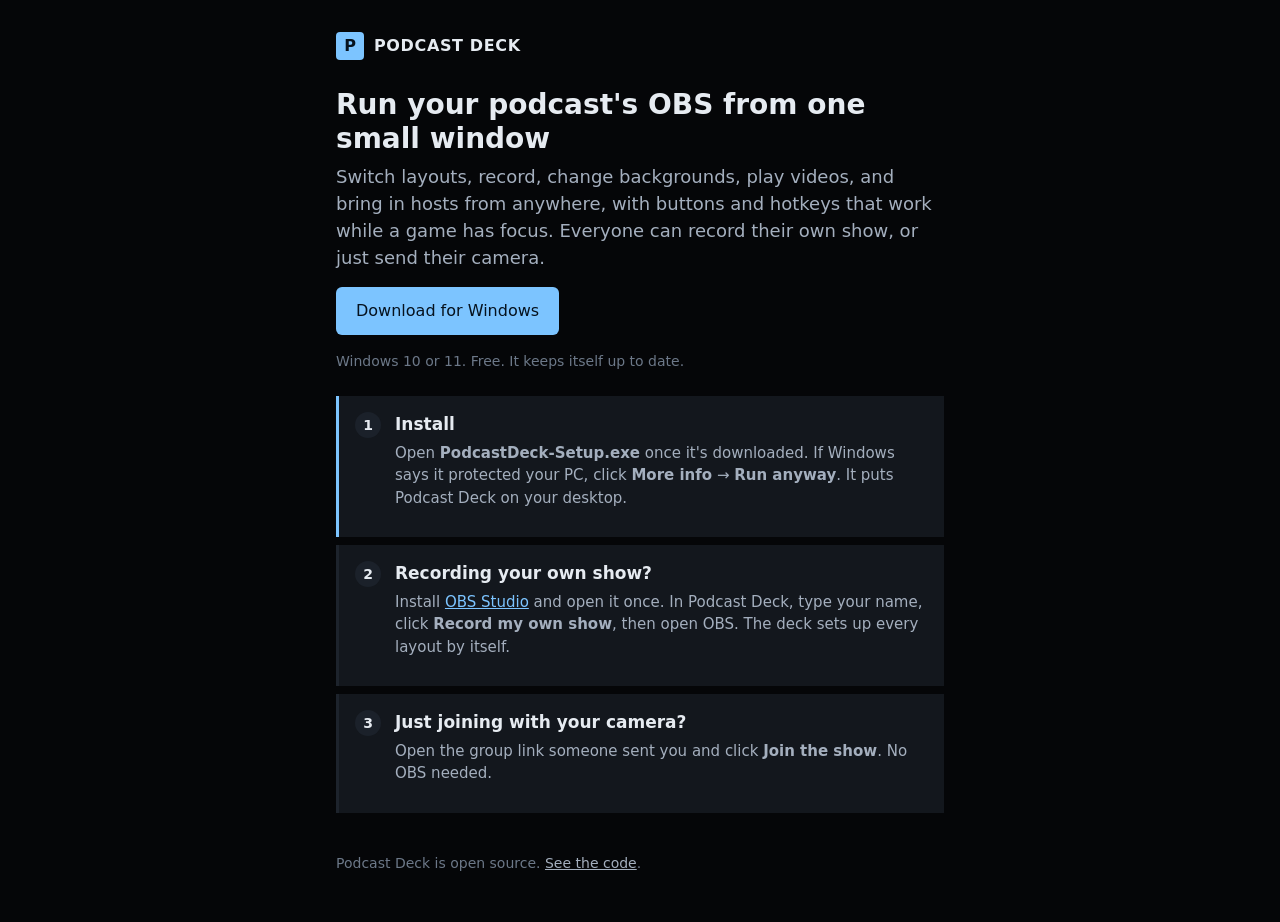
<file: docs/index.html>
<!doctype html>
<html lang="en">
<head>
  <meta charset="utf-8">
  <meta name="viewport" content="width=device-width, initial-scale=1">
  <title>Podcast Deck</title>
  <meta name="description" content="Switch OBS layouts, record, and bring in hosts from anywhere, from one small window.">
  <link rel="stylesheet" href="style.css">
</head>
<body>
<main>
  <header><span class="logo">P</span><span class="brand">PODCAST DECK</span></header>
  <h1>Run your podcast's OBS from one small window</h1>
  <p class="lead">Switch layouts, record, change backgrounds, play videos, and bring in hosts from anywhere,
    with buttons and hotkeys that work while a game has focus. Everyone can record their own show, or just send
    their camera.</p>
  <p><a class="button primary" href="https://github.com/TylerGaston22/podcast-deck/releases/latest/download/PodcastDeck-Setup.exe">Download for Windows</a></p>
  <p class="note">Windows 10 or 11. Free. It keeps itself up to date.</p>

  <ol class="steps">
    <li class="main">
      <h2>Install</h2>
      <p>Open <strong>PodcastDeck-Setup.exe</strong> once it's downloaded. If Windows says it protected your PC,
        click <strong>More info</strong> → <strong>Run anyway</strong>. It puts Podcast Deck on your desktop.</p>
    </li>
    <li>
      <h2>Recording your own show?</h2>
      <p>Install <a href="https://obsproject.com/download">OBS Studio</a> and open it once. In Podcast Deck, type your
        name, click <strong>Record my own show</strong>, then open OBS. The deck sets up every layout by itself.</p>
    </li>
    <li>
      <h2>Just joining with your camera?</h2>
      <p>Open the group link someone sent you and click <strong>Join the show</strong>. No OBS needed.</p>
    </li>
  </ol>

  <footer>Podcast Deck is open source. <a href="https://github.com/TylerGaston22/podcast-deck">See the code</a>.</footer>
</main>
</body>
</html>
</file>
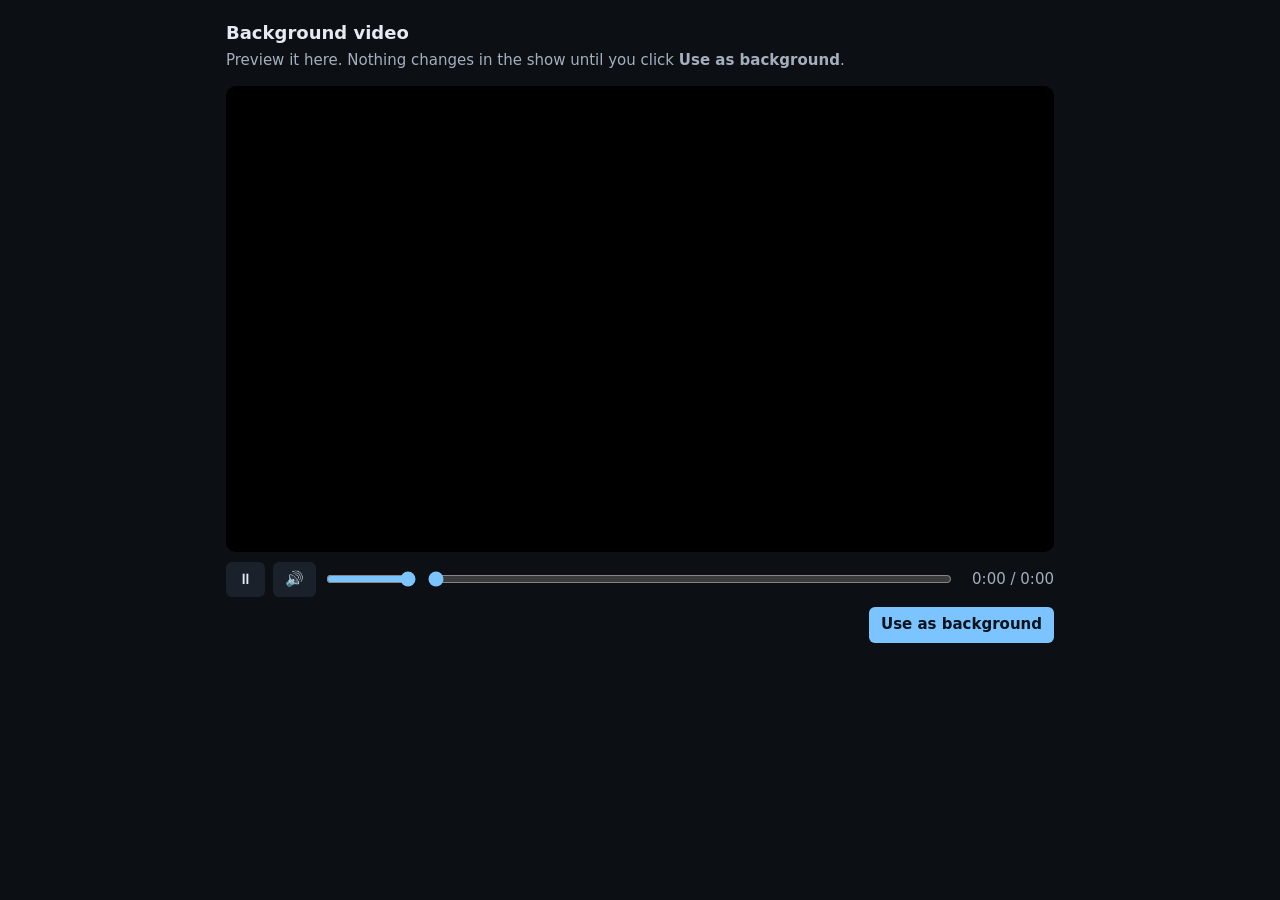
<file: bg_control.html>
<!doctype html>
<!-- The background video control page. The deck opens it in your browser after you paste a video
     link. Nothing changes in OBS until "Use as background"; after that, these controls change the
     background video live. Served by the deck on this PC only (bgcontrol.py). -->
<html>
<head>
<meta charset="utf-8">
<meta name="viewport" content="width=device-width, initial-scale=1">
<meta name="referrer" content="strict-origin-when-cross-origin">
<title>Background video</title>
<style>
  :root { --bg: #0c0f14; --panel: #151a21; --raised: #1b212a; --hover: #212833; --text: #e6ebf1;
          --dim: #a4afbe; --accent: #7cc4ff; --accent-ink: #06121e; --live: #ff3d4f; }
  * { box-sizing: border-box; }
  body { margin: 0; background: var(--bg); color: var(--text); font: 15px/1.45 "Segoe UI", system-ui, sans-serif; }
  main { max-width: 860px; margin: 0 auto; padding: 20px 16px 32px; }
  h1 { font-size: 18px; margin: 0 0 4px; }
  .sub { color: var(--dim); margin: 0 0 14px; }
  .screen { position: relative; aspect-ratio: 16 / 9; background: #000; border-radius: 10px; overflow: hidden; }
  .screen > #player, .screen > video, .screen iframe { position: absolute; inset: 0; width: 100%; height: 100%; border: 0; }
  .bar { display: flex; align-items: center; gap: 8px; margin-top: 10px; flex-wrap: wrap; }
  button { font: inherit; color: var(--text); background: var(--raised); border: 0; border-radius: 6px;
           padding: 7px 12px; cursor: pointer; }
  button:hover { background: var(--hover); }
  button.use { background: var(--accent); color: var(--accent-ink); font-weight: 600; }
  input[type=range] { accent-color: var(--accent); }
  #seek { flex: 1; min-width: 160px; }
  #vol { width: 90px; }
  .time { color: var(--dim); font-variant-numeric: tabular-nums; min-width: 92px; text-align: right; }
  .status { margin-top: 12px; color: var(--dim); min-height: 1.4em; }
  .status.live { color: var(--accent); }
  .status.error { color: var(--live); }
  .spacer { flex: 1; }
</style>
</head>
<body>
<main>
  <h1 id="title">Background video</h1>
  <p class="sub" id="sub">Preview it here. Nothing changes in the show until you click <b>Use as background</b>.</p>
  <div class="screen"><div id="player"></div></div>
  <div class="bar">
    <button id="play" title="Play / pause">⏸</button>
    <button id="mute" title="Mute / unmute">🔊</button>
    <input id="vol" type="range" min="0" max="100" value="100" title="Volume">
    <input id="seek" type="range" min="0" max="100" value="0" step="0.1" title="Seek">
    <span class="time" id="time">0:00 / 0:00</span>
  </div>
  <div class="bar">
    <span class="spacer"></span>
    <button id="stop" hidden>Stop background video</button>
    <button id="use" class="use">Use as background</button>
  </div>
  <div class="status" id="status"></div>
</main>
<script>
  const SETUP = /*SETUP*/null;
  const src = SETUP.source;
  const CHANNEL = SETUP.channel || "bg";
  for (const [k, v] of Object.entries(SETUP.colors || {})) document.documentElement.style.setProperty(k, v);
  const IS_VIDEO = CHANNEL === "video";     // the Video + Cams box: live as soon as it's opened
  const $ = (id) => document.getElementById(id);
  // The background's state. The preview follows it; once live, so does OBS.
  const state = { kind: src.kind, id: src.id || null, url: src.url || null, title: src.title || "",
                  playing: true, muted: false, volume: 100, time: src.start || 0, seek: 0 };
  let live = false, player = null, video = null;

  if (state.title) $("title").textContent = state.title;
  if (IS_VIDEO || src.live) {
    live = true;
    $("use").hidden = true; $("stop").hidden = false;
    $("sub").textContent = IS_VIDEO
      ? "Playing in the Video + Cams box. These controls change it in the show."
      : "These controls change the background video in the show.";
    if (IS_VIDEO) $("stop").textContent = "Stop video";
    document.title = IS_VIDEO ? "Video + Cams video" : "Background video";
  }

  function status(text, cls) { $("status").textContent = text; $("status").className = "status " + (cls || ""); }

  async function send(action) {
    try {
      const r = await fetch("/bg/control", { method: "POST", headers: { "Content-Type": "application/json" },
        body: JSON.stringify({ token: SETUP.token, channel: CHANNEL, action,
                               state: action === "stop" ? null : state }) });
      const body = await r.json();
      if (!r.ok) { status(body.message || "That didn't work.", "error"); return false; }
      return true;
    } catch (e) {
      status("Can't reach the deck. Is it still open?", "error");
      return false;
    }
  }

  // --- The preview player (YouTube or a direct video link) ---------------------------------
  const ctl = {
    play() { player ? player.playVideo() : video.play(); },
    pause() { player ? player.pauseVideo() : video.pause(); },
    setMuted(m) { if (player) { m ? player.mute() : player.unMute(); } else { video.muted = m; } },
    setVolume(v) { player ? player.setVolume(v) : (video.volume = v / 100); },
    seek(t) { player ? player.seekTo(t, true) : (video.currentTime = t); },
    time() { return player ? (player.getCurrentTime() || 0) : (video.currentTime || 0); },
    duration() { return player ? (player.getDuration() || 0) : (video.duration || 0); },
  };

  // Once live, OBS plays the sound; the preview stays silent so you don't hear it twice.
  function applyLocalSound() { ctl.setMuted(live || state.muted); ctl.setVolume(state.volume); }

  if (state.kind === "youtube") {
    window.onYouTubeIframeAPIReady = () => {
      player = new YT.Player("player", {
        videoId: state.id,
        playerVars: { autoplay: 1, controls: 0, start: Math.floor(state.time), rel: 0, playsinline: 1,
                      loop: 1, playlist: state.id },
        events: {
          onReady: () => { applyLocalSound(); ctl.play(); },
          onError: () => status("This video can't be played outside YouTube. Try another link.", "error"),
        },
      });
    };
    const s = document.createElement("script");
    s.src = "https://www.youtube.com/iframe_api";
    document.head.appendChild(s);
  } else {
    video = document.createElement("video");
    video.src = state.url; video.autoplay = true; video.loop = true; video.playsInline = true;
    video.currentTime = state.time;
    video.onerror = () => status("That video link didn't load. Try another one.", "error");
    $("player").replaceWith(video);
    applyLocalSound();
  }

  // --- Controls ------------------------------------------------------------------------------
  function changed() { if (live) send("update"); }

  $("play").onclick = () => {
    state.playing = !state.playing;
    state.time = ctl.time();
    state.playing ? ctl.play() : ctl.pause();
    changed();
  };
  $("mute").onclick = () => { state.muted = !state.muted; applyLocalSound(); changed(); };
  $("vol").oninput = () => { state.volume = +$("vol").value; applyLocalSound(); };
  $("vol").onchange = changed;
  let seeking = false;
  $("seek").oninput = () => { seeking = true; };
  $("seek").onchange = () => {
    seeking = false;
    state.time = ctl.duration() * $("seek").value / 100;
    state.seek += 1;
    ctl.seek(state.time);
    changed();
  };

  $("use").onclick = async () => {
    state.time = ctl.time();
    state.seek += 1;                           // OBS starts at the same moment as the preview
    $("use").disabled = true;
    if (await send("go_live")) {
      live = true;
      applyLocalSound();
      $("use").hidden = true; $("stop").hidden = false;
      $("sub").textContent = "These controls change the background video in the show.";
      status("Live in the background.", "live");
    }
    $("use").disabled = false;
  };
  $("stop").onclick = async () => {
    if (await send("stop")) {
      live = false;
      applyLocalSound();
      $("stop").hidden = true; $("use").hidden = false;
      $("sub").textContent = IS_VIDEO ? "Stopped. Click Play in the show to put it back."
                                      : "Stopped. Click Use as background to put it back.";
      if (IS_VIDEO) $("use").textContent = "Play in the show";
      status("");
    }
  };

  // Keep the buttons and the time bar up to date.
  const fmt = (t) => `${Math.floor(t / 60)}:${String(Math.floor(t % 60)).padStart(2, "0")}`;
  setInterval(() => {
    if (!player && !video) return;
    const t = ctl.time(), d = ctl.duration();
    $("time").textContent = `${fmt(t)} / ${fmt(d)}`;
    if (!seeking && d) $("seek").value = (t / d) * 100;
    $("play").textContent = state.playing ? "⏸" : "▶";
    $("mute").textContent = state.muted ? "🔇" : "🔊";
    if (!live) { state.time = t; send("preview"); }   // the deck's Switch button starts from here
  }, 1000);
</script>
</body>
</html>
</file>
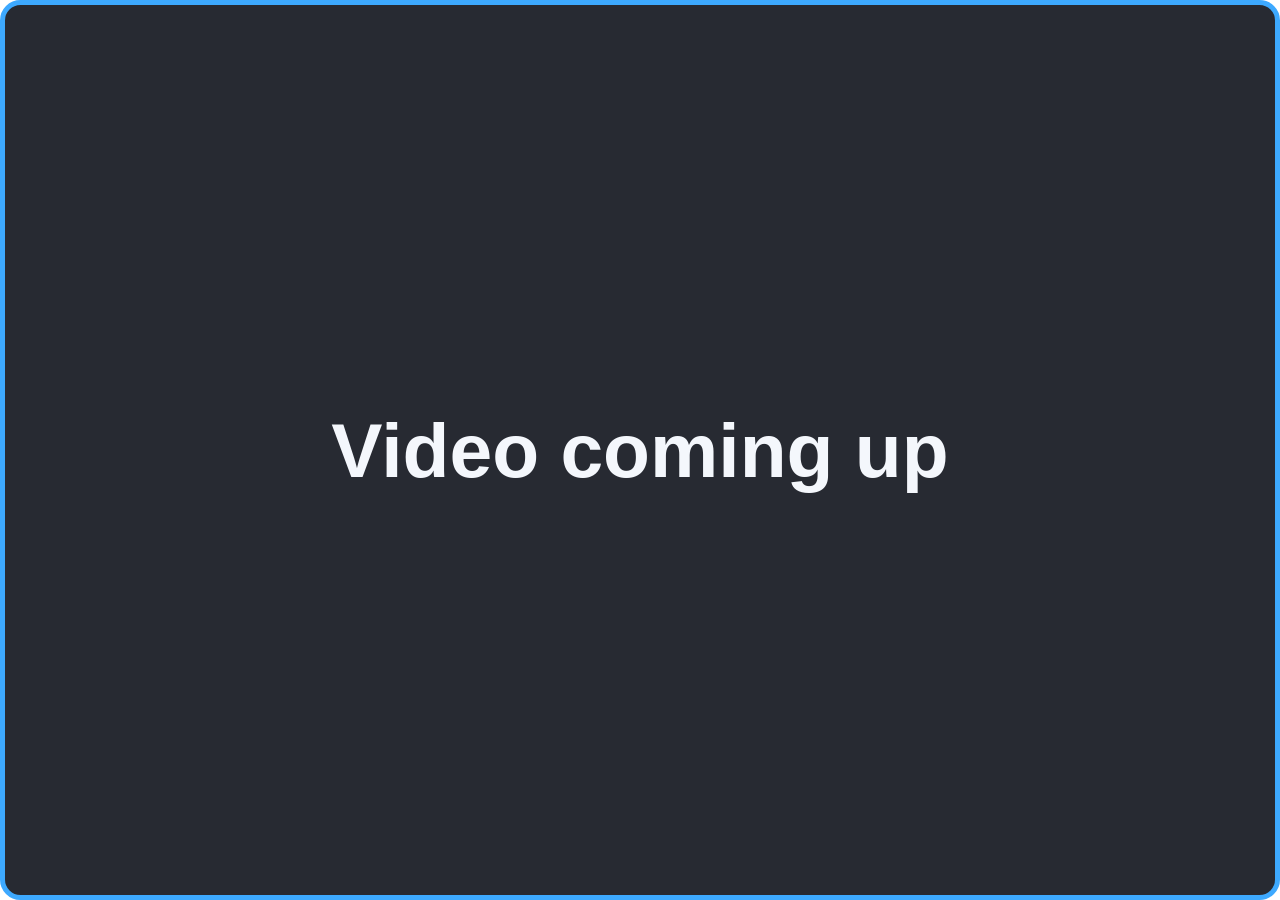
<file: player.html>
<!doctype html>
<!-- The page OBS's "Video Panel" source shows: the Video + Cams video. It's a local file, so it always
     loads, even before the deck is open. When the admin's deck says there's a video, it shows the deck's
     player page (bg_frame.html?ch=video, from localhost), which follows the browser control page opened
     by Play link…: play, pause, mute, volume, seek, and stop. With no video (or no deck), it shows the
     empty-box card set in Settings → Backgrounds: a picture, or a line of text. -->
<html>
<head>
<meta charset="utf-8">
<style>
  html, body { margin: 0; height: 100%; overflow: hidden; background: transparent; }
  iframe, #idle { position: absolute; inset: 0; width: 100%; height: 100%; border: 0; }
  #idle { display: flex; align-items: center; justify-content: center; box-sizing: border-box;
          background: rgba(10, 13, 22, 0.88); border: 0.4vw solid #3da9ff; border-radius: 1.6vw;
          color: #f4f7fc; font: 700 6vw/1.2 "Segoe UI", sans-serif; text-align: center; padding: 4vw; }
  #idle.picture { background: transparent; border: 0; padding: 0; }
  #idle img { width: 100%; height: 100%; object-fit: cover; border-radius: 1.6vw; }
  #idle.empty { display: none; }
</style>
</head>
<body>
<div id="idle">Video coming up</div>
<script>
  const DECK = "http://127.0.0.1:4461", PLAYER = "http://localhost:4461";
  const idle = document.getElementById("idle");
  let frame = null, misses = 0, shownIdle = null;

  function showIdle(card) {
    const key = JSON.stringify(card);
    if (key === shownIdle) return;
    shownIdle = key;
    idle.className = "";
    if (card.picture) {
      idle.className = "picture";
      idle.innerHTML = "";
      const img = document.createElement("img");
      img.src = PLAYER + "/bg/picture/" + encodeURIComponent(card.picture);
      idle.appendChild(img);
    } else if (card.text) {
      idle.textContent = card.text;
    } else {
      idle.className = "empty";
    }
  }

  async function poll() {
    try {
      const s = await (await fetch(DECK + "/video/state", { cache: "no-store" })).json();
      misses = 0;
      if (s && !frame) {
        frame = document.createElement("iframe");
        frame.allow = "autoplay; encrypted-media";
        frame.src = PLAYER + "/bg/frame?ch=video";
        document.body.appendChild(frame);
      } else if (!s && frame) {
        frame.remove();
        frame = null;
      }
      if (!s) {
        const card = await (await fetch(DECK + "/video/idle", { cache: "no-store" })).json();
        if (card) showIdle(card);
      }
    } catch (e) {
      // The deck is closed: after a few seconds without it, take the video away.
      if (++misses >= 3 && frame) {
        frame.remove();
        frame = null;
      }
    }
    idle.style.visibility = frame ? "hidden" : "visible";
  }
  poll();
  setInterval(poll, 1000);
</script>
</body>
</html>
</file>
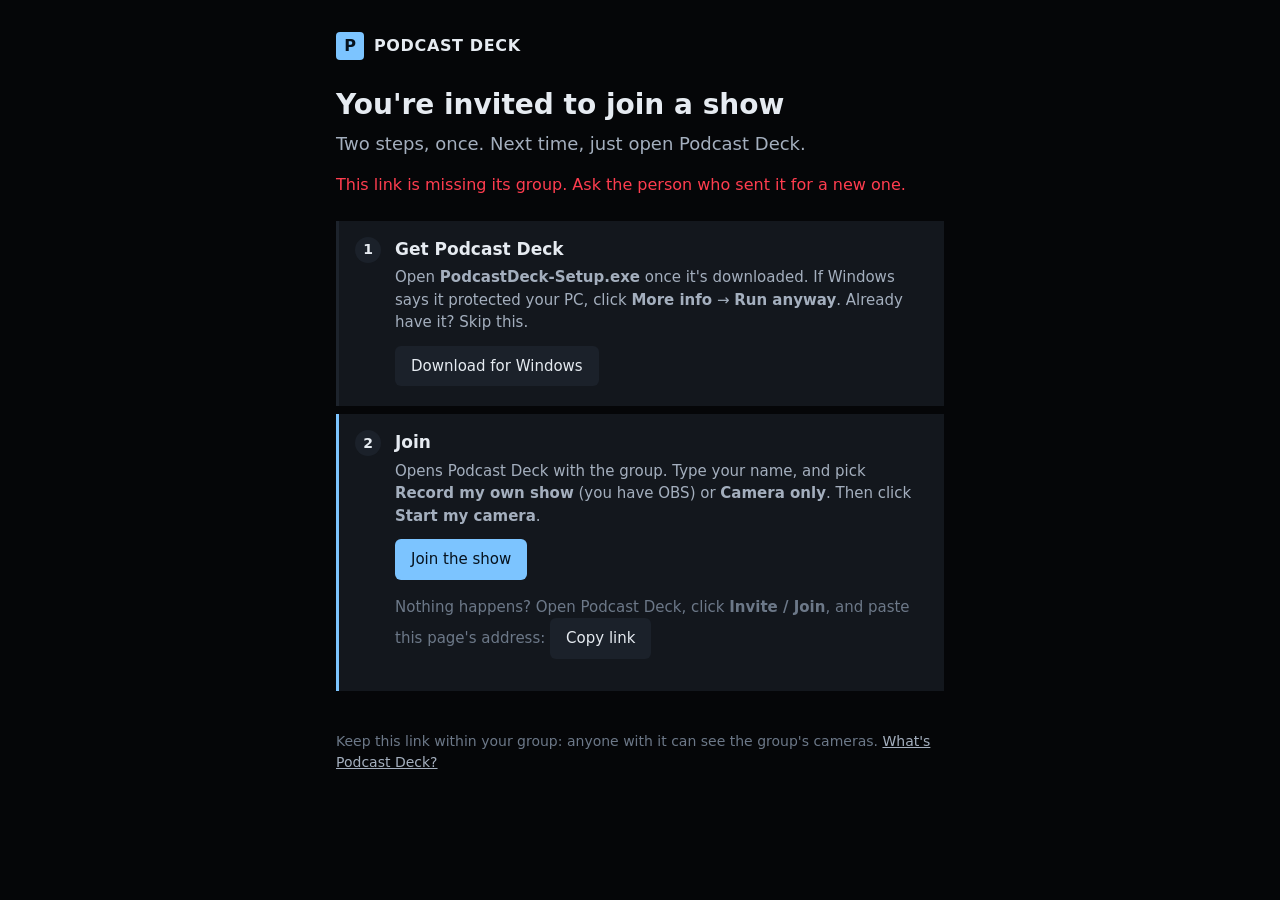
<file: docs/join.html>
<!doctype html>
<html lang="en">
<head>
  <meta charset="utf-8">
  <meta name="viewport" content="width=device-width, initial-scale=1">
  <meta name="referrer" content="no-referrer">
  <title>Join a show</title>
  <meta name="description" content="You've been invited to a show on Podcast Deck.">
  <link rel="stylesheet" href="style.css">
</head>
<body>
<main>
  <header><span class="logo">P</span><span class="brand">PODCAST DECK</span></header>
  <h1>You're invited to join a show</h1>
  <p class="lead" id="who">Two steps, once. Next time, just open Podcast Deck.</p>
  <p id="missing" class="warn" hidden>This link is missing its group. Ask the person who sent it for a new one.</p>

  <ol class="steps">
    <li>
      <h2>Get Podcast Deck</h2>
      <p>Open <strong>PodcastDeck-Setup.exe</strong> once it's downloaded. If Windows says it protected your PC,
        click <strong>More info</strong> → <strong>Run anyway</strong>. Already have it? Skip this.</p>
      <a class="button" href="https://github.com/TylerGaston22/podcast-deck/releases/latest/download/PodcastDeck-Setup.exe">Download for Windows</a>
    </li>
    <li class="main">
      <h2>Join</h2>
      <p>Opens Podcast Deck with the group. Type your name, and pick <strong>Record my own show</strong> (you have
        OBS) or <strong>Camera only</strong>. Then click <strong>Start my camera</strong>.</p>
      <a class="button primary" id="join" href="#">Join the show</a>
      <p class="note" style="margin-top:12px">Nothing happens? Open Podcast Deck, click <strong>Invite / Join</strong>,
        and paste this page's address: <button class="button" id="copy" type="button">Copy link</button></p>
    </li>
  </ol>

  <footer>Keep this link within your group: anyone with it can see the group's cameras.
    <a href="index.html">What's Podcast Deck?</a></footer>
</main>
<script>
  // The group rides after the # in the address, which browsers never send to any server.
  const params = new URLSearchParams(location.hash.slice(1));
  const group = params.get("g") || "";
  const names = (params.get("n") || "").split(",").map(n => n.trim()).filter(Boolean);
  const join = document.getElementById("join");
  if (/^pd[0-9a-f]{16}$/.test(group)) {
    join.href = "podcast-deck://join?g=" + group + "&n=" + encodeURIComponent(names.join(",")).replace(/%2C/g, ",");
    if (names.length) {
      document.getElementById("who").textContent = "With " + names.join(", ") + ". Two steps, once.";
    }
  } else {
    document.getElementById("missing").hidden = false;
    join.removeAttribute("href");
  }
  document.getElementById("copy").addEventListener("click", async (e) => {
    try {
      await navigator.clipboard.writeText(location.href);
      e.target.textContent = "Copied";
    } catch {
      prompt("Copy this link:", location.href);
    }
  });
</script>
</body>
</html>
</file>
<file: docs/style.css>
/* Podcast Deck's web pages, in the deck's own "Stream Launcher" colors. */
:root {
  --bg: #050608; --panel: #08090C; --nav: #13171D; --key: #1B212A; --key-hover: #232A35; --line: #1D232C;
  --ink: #E6EBF1; --ink-dim: #A4AFBE; --muted: #6C7888; --lit: #7CC4FF; --lit-ink: #06121E; --ok: #46D39A;
  --rec: #FF3D4F;
}
* { box-sizing: border-box; }
body {
  margin: 0; background: var(--bg); color: var(--ink);
  font: 16px/1.5 "Segoe UI", system-ui, -apple-system, sans-serif;
}
main { max-width: 640px; margin: 0 auto; padding: 32px 16px 48px; }
header { display: flex; align-items: center; gap: 10px; margin-bottom: 28px; }
.logo { background: var(--lit); color: var(--lit-ink); font-weight: 700; width: 28px; height: 28px;
  display: grid; place-items: center; border-radius: 4px; }
.brand { font-weight: 700; letter-spacing: .04em; }
h1 { font-size: 28px; line-height: 1.2; margin: 0 0 8px; }
p { color: var(--ink-dim); margin: 0 0 16px; }
.lead { font-size: 18px; }
.button { display: inline-block; background: var(--key); color: var(--ink); text-decoration: none;
  padding: 12px 20px; border-radius: 6px; font-weight: 600; border: 0; font: inherit; cursor: pointer; }
.button:hover { background: var(--key-hover); }
.button.primary { background: var(--lit); color: var(--lit-ink); }
.button.primary:hover { filter: brightness(1.08); }
.steps { list-style: none; padding: 0; margin: 24px 0; counter-reset: step; }
.steps li { background: var(--nav); border-left: 3px solid var(--line); padding: 16px 16px 16px 56px;
  margin-bottom: 8px; position: relative; counter-increment: step; }
.steps li::before { content: counter(step); position: absolute; left: 16px; top: 16px; width: 26px; height: 26px;
  border-radius: 50%; background: var(--key); display: grid; place-items: center; font-weight: 700; font-size: 14px; }
.steps li.main { border-left-color: var(--lit); }
.steps h2 { font-size: 17px; margin: 0 0 4px; }
.steps p { margin: 0 0 12px; font-size: 15px; }
.steps .button { margin: 0 8px 4px 0; padding: 9px 16px; font-size: 15px; }
.note { font-size: 14px; color: var(--muted); }
.warn { color: var(--rec); }
code { background: var(--key); padding: 2px 6px; border-radius: 4px; font-size: 14px; word-break: break-all; }
footer { margin-top: 40px; font-size: 14px; color: var(--muted); }
footer a { color: var(--ink-dim); }
p a:not(.button) { color: var(--lit); }
</file>
